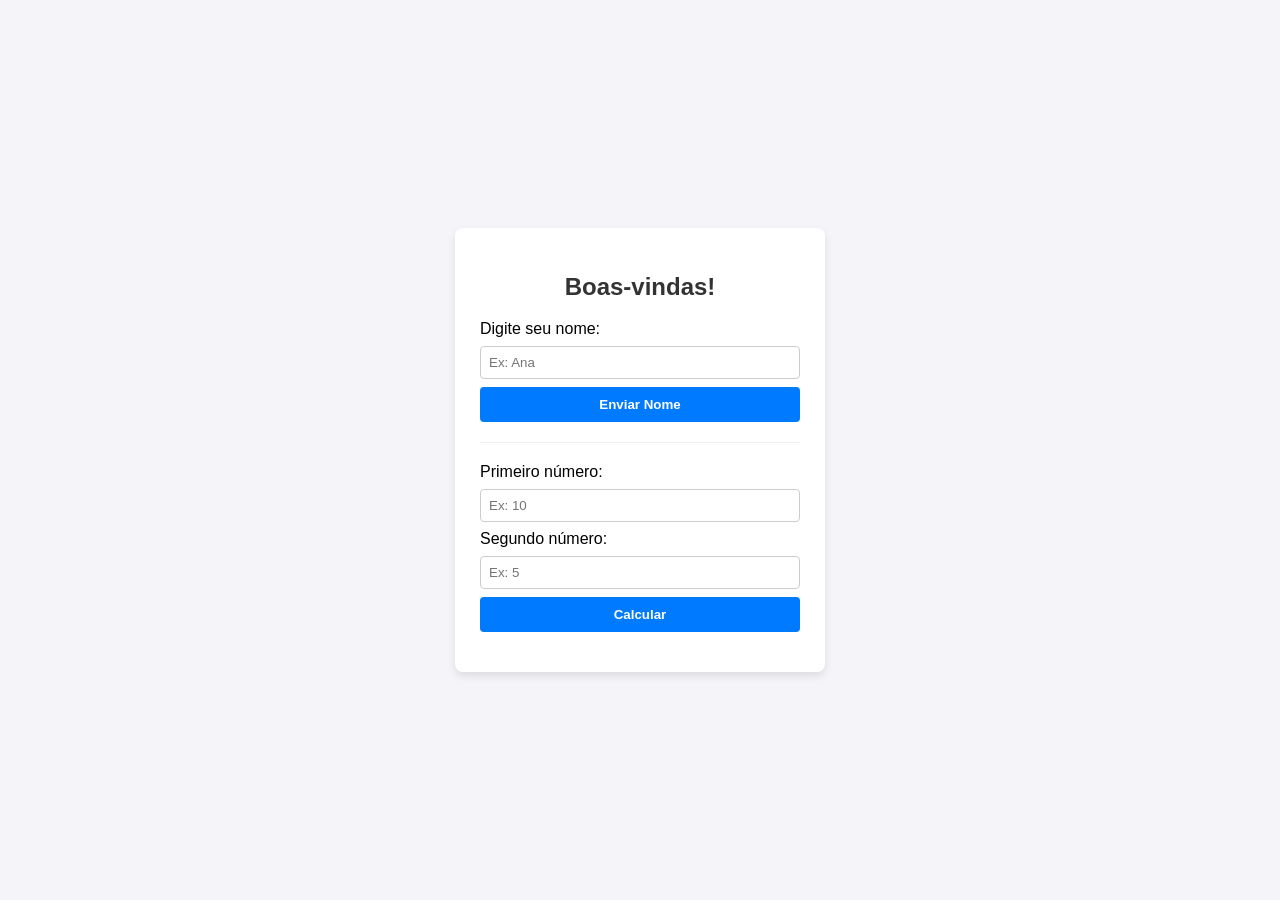
<file: javascript/04-variaveisecalculos/index.html>
<!DOCTYPE html>
<html lang="pt-br">
<head>
    <meta charset="UTF-8">
    <meta name="viewport" content="width=device-width, initial-scale=1.0">
    <title>Document</title>
    <link rel="stylesheet" href="./css/style.css"/>
</head>
<body>
    <div class="container">
        <h2>Boas-vindas!</h2>

        <!-- seção do nome -->
         <div class="form-group">
            <label for="nome">Digite seu nome:</label>
            <input type="text" id="nome" placeholder="Ex: Ana" />
            <button onclick="saudarCliente()">Enviar Nome</button>
         </div>
         <h3 id="mensagem-boas-vindas"></h3>

         <hr />

         <!-- Seção das operações -->
          <div class="form-group">
            <label for="num1">Primeiro número:</label>
            <input type="number" id="num1" placeholder="Ex: 10"/>

            <label for="num2">Segundo número:</label>
            <input type="number" id="num1" placeholder="Ex: 5"/>

            <button onclick="calcular()">Calcular</button>
          </div>

        <!-- Resultados -->
           <div id="resultados" class="resultados"></div>

    </div>
    <script src="./javascript/script.js"></script>
</body>
</html>
</file>
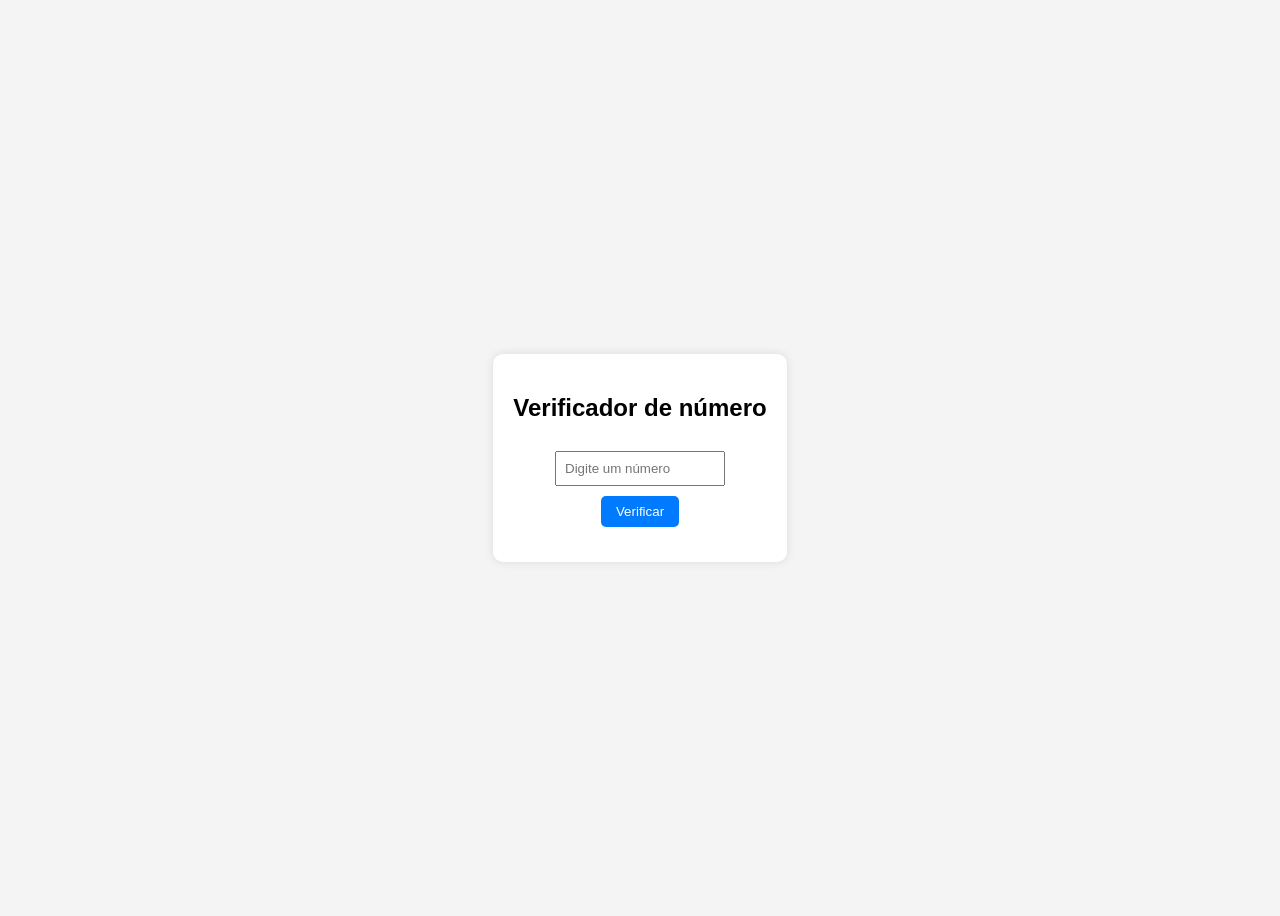
<file: javascript/08-condicionalcomfront/index.html>
<!DOCTYPE html>
<html lang="pt-br">
<head>
    <meta charset="UTF-8">
    <meta name="viewport" content="width=device-width, initial-scale=1.0">
    <title>Exemplo com If e Else</title>
    <link rel="stylesheet" href="./css/style.css" />
</head>
<body>
    <div class="container">
        <h2>Verificador de número</h2>
        <input type="number" id="numero" placeholder="Digite um número" />
        <br/>
        <button id="btnVerificar">Verificar</button>
        <div id="resultado"></div>
    </div>
    <script src="./javascript/script.js"></script>
</body>
</html>
</file>
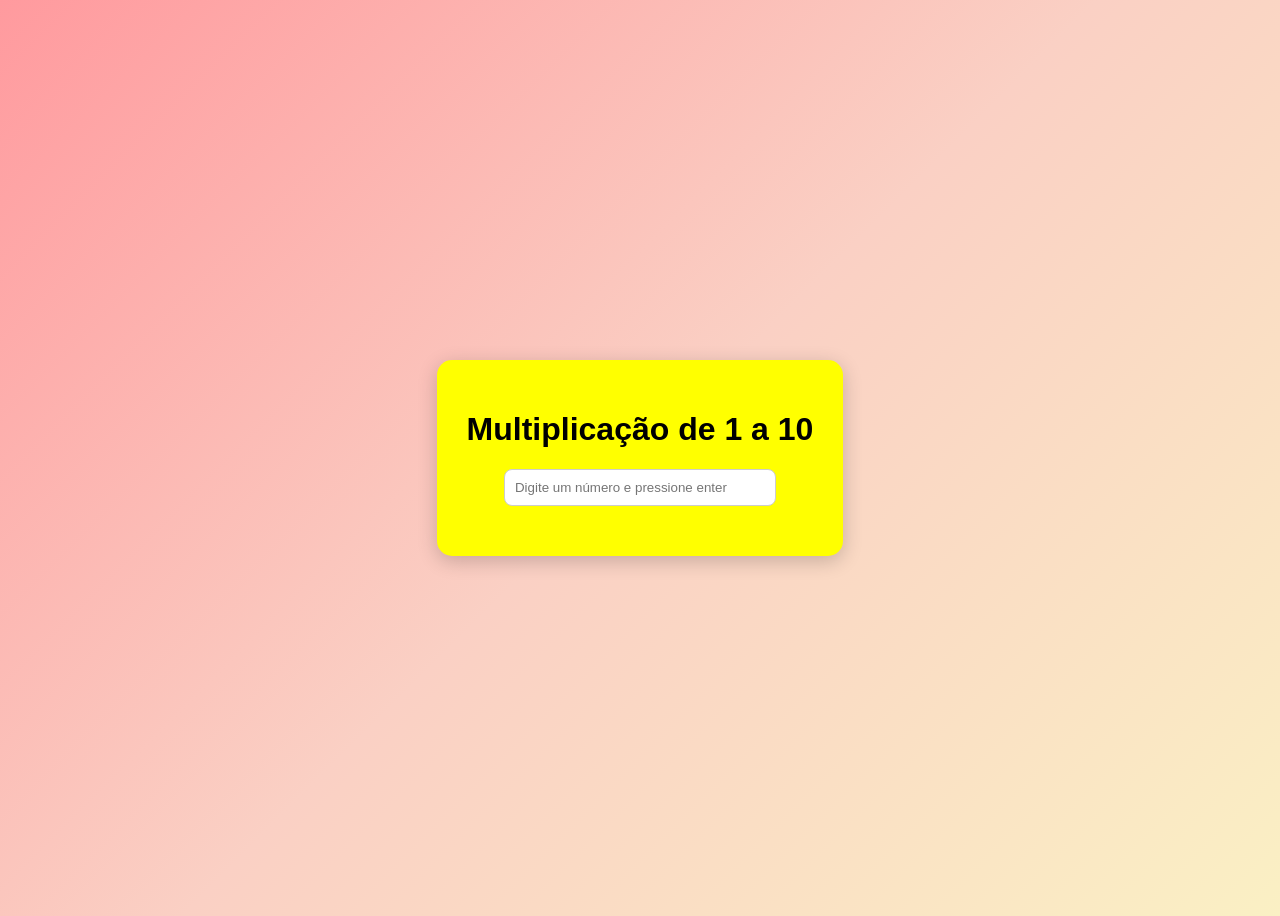
<file: javascript/11-loopcomfrontend/index.html>
<!DOCTYPE html>
<html lang="en">
<head>
    <meta charset="UTF-8">
    <meta name="viewport" content="width=device-width, initial-scale=1.0">
    <title>Tabuada</title>
    <link rel="stylesheet" href="./css/style.css" />
</head>
<body>
    <div class="container">
        <h1>Multiplicação de 1 a 10</h1>
        <input type="number" id="numero" placeholder="Digite um número e pressione enter" />

        <div id="resultado"></div>
    </div>
    <script src="./js/script.js"></script>
</body>
</html>
</file>
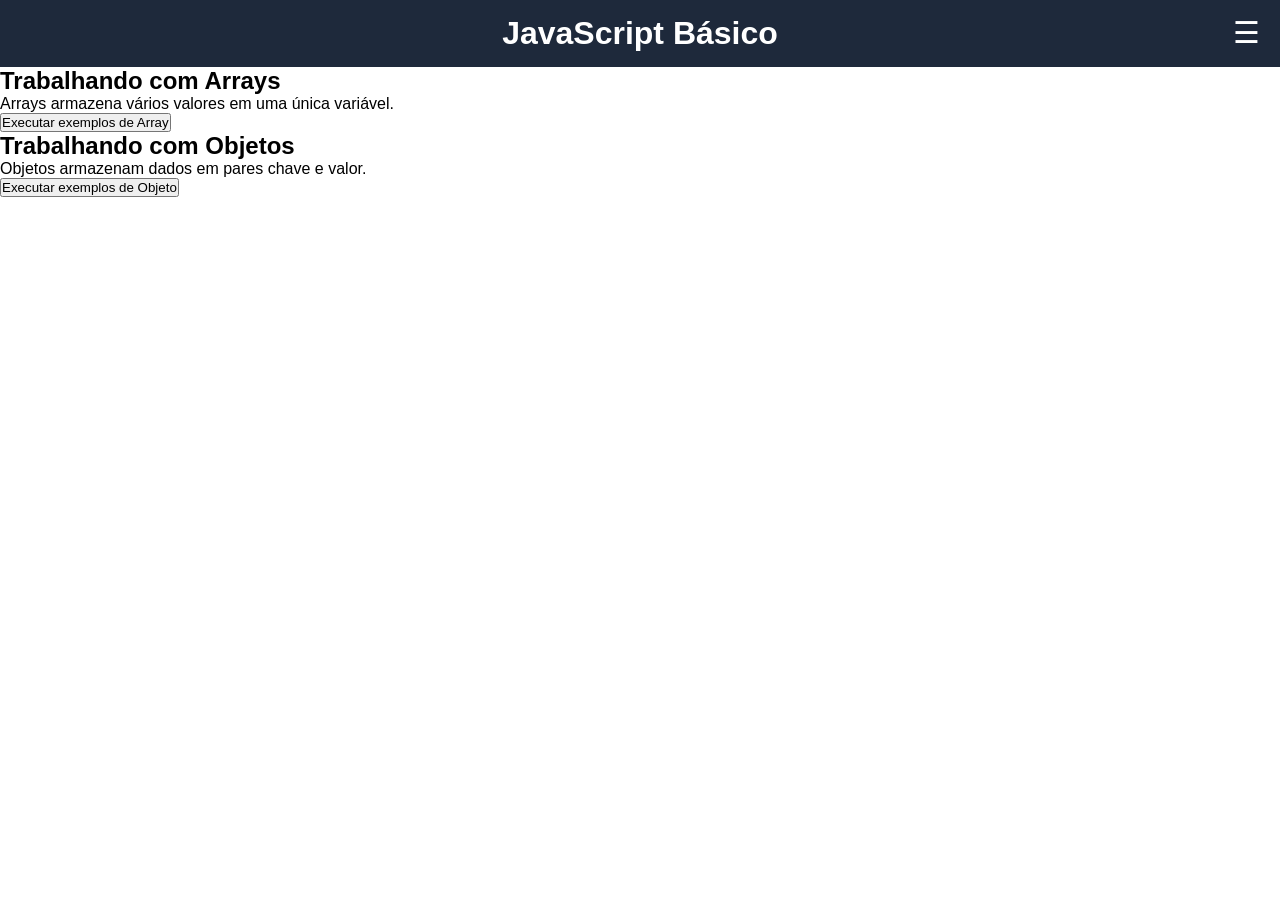
<file: javascript/14-arrayobjectcomfront/index.html>
<!DOCTYPE html>
<html lang="pt-br">
<head>
    <meta charset="UTF-8">
    <meta name="viewport" content="width=device-width, initial-scale=1.0">
    <title>Arrays e objetos em JavaScript</title>
    <link rel="stylesheet" href="./css/style.css" />
</head>
<body>
    <header>
        <h1>JavaScript Básico</h1>
        <button  id="menu-btn" class="hamburger">
            ☰
        </button>

        <nav id="menu">
            <a href="#" onclick="mostrarTela('array')">Array</a>
            <a href="#" onclick="mostrarTela('objeto')">Objeto</a>
        </nav>
    </header>

    <main>
        <!-- Tela array -->
        <section id="array" class="tela ativa">
            <h2>Trabalhando com Arrays</h2>

            <p>Arrays armazena vários valores em uma única variável.</p>

            <button onclick="executarArray()">
                Executar exemplos de Array
            </button>

            <div id="resultado-array" class="resultado"></div>
         </section>

         <!-- Tela objeto -->
         <section id="objeto" class="tela">
            <h2>Trabalhando com Objetos</h2>

            <p>Objetos armazenam dados em pares chave e valor.</p>

            <button onclick="executarObjeto()">
                Executar exemplos de Objeto
            </button>

            <div id="resultado-objeto" class="resultado"></div>
        </section>
    </main>
    <script src="./js/script.js"></script>
</body>
</html>
</file>
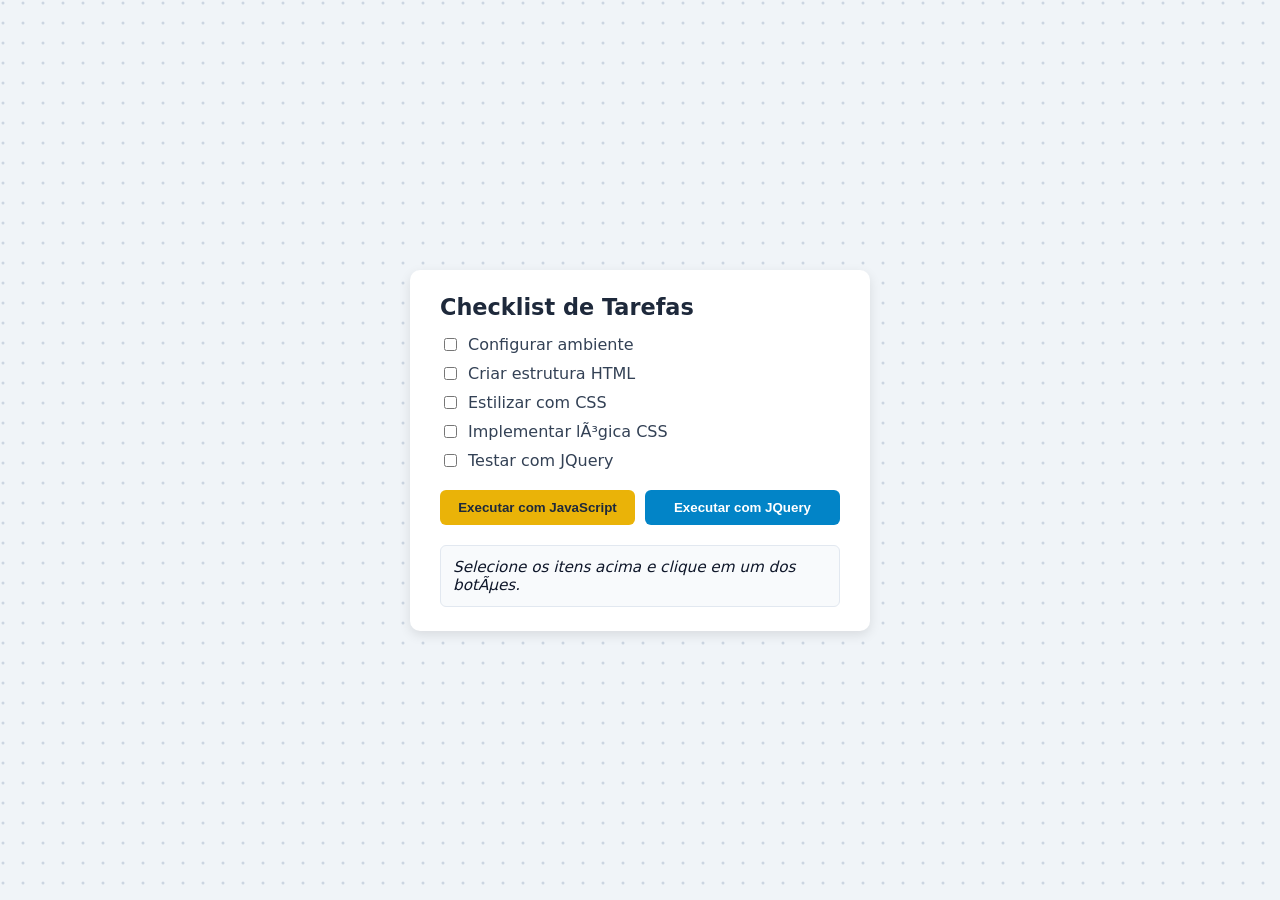
<file: javascript/15-jquery/index.html>
<!DOCTYPE html>
<html lang="en">
<head>
    <meta charset="pt-br">
    <meta name="viewport" content="width=device-width, initial-scale=1.0">
    <title>Checklist via JQuery</title>
    <link rel="stylesheet" href="./css/style.css">
</head>
<body>

    <main class="container">
        <h1>Checklist de Tarefas</h1>

        <div class="class checklist">
            <label><input type="checkbox" name="tarefa" value="Configurar ambiente">Configurar ambiente</label>
            <label><input type="checkbox" name="tarefa" value="Criar estrutura HTML">Criar estrutura HTML</label>
            <label><input type="checkbox" name="tarefa" value="Estilizar com CSS">Estilizar com CSS</label>
            <label><input type="checkbox" name="tarefa" value="Implementar lógica CSS">Implementar lógica CSS</label>
            <label><input type="checkbox" name="tarefa" value="Testar com JQuery">Testar com JQuery</label>
        </div>

        <div class="botoes">
            <button type="button" id="btn-js">Executar com JavaScript</button>
            <button type="button" id="btn-jq">Executar com JQuery</button>
        </div>

        <div id="resultado" class="resultado">
            <em>Selecione os itens acima e clique em um dos botões.</em>  <!-- <em> abreviação de emphasis - Ênfase -->
        </div>
    </main>

    <!-- Bibilioteca JQuery via CDM -->
     <script src="https://code.jquery.com/jquery-3.7.1.min.js"></script>
    
    <!-- arquivo externo JS / Jquery -->
     <script src="./js/script.js"></script>
</body>
</html>
</file>
<file: javascript/04-variaveisecalculos/css/style.css>
body{
    font-family: Arial, sans-serif;
    background-color: #f4f4f9;
    display: flex;
    justify-content: center;
    align-items: center;
    min-height: 100vh;
    margin: 0;
}

.container{
    background-color: #ffffff;
    padding: 25px;
    border-radius: 8px;
    box-shadow: 0 4px 8px rgba(0,0,0,0.1);
    width: 320px;
}

h2, h3 {
    color: #333;
    text-align: center;
}

.form-group{
    display: flex;
    flex-direction: column;
    gap: 8px;
    margin-bottom: 15px;
}

input{
    padding: 8px;
    border: 1px solid #ccc;
    border-radius: 4px;
}

button{
    padding: 10px;
    background-color: #007bff;
    color: white;
    border: none;
    border-radius: 4px;
    cursor: pointer;
    font-weight: bold;
}

button:hover{
    background-color: #0056b3;
}

hr{
    margin: 20px 0;
    border: 0;
    border-top: 1px solid #eee;
}

.resultados p {
    background-color: #e9ecef;
    padding: 8px;
    border-radius: 4px;
    margin: 5px 0;
}
</file>
<file: javascript/08-condicionalcomfront/css/style.css>
body{
    font-family: arial, sans-serif;
    background-color: #f4f4f4;
    display: flex;
    justify-content: center;
    align-items: center;
    height: 100vh;
}

.container{
    background-color: white;
    padding: 20px;
    border-radius: 10px;
    box-shadow: 0 0 10px rgba(0,0,0,0.1);
    text-align: center;
}

input{
    padding: 8px;
    width: 150px;
    margin: 10px 0;
}

button{
    padding: 8px 15px;
    border: none;
    background-color: #007bff;
    color: white;
    border-radius: 5px;
    cursor: pointer;
}

button:hover{
    background-color: #0056b3;
}

#resultado{
    margin-top: 15px;
    font-weight: bold;
}
</file>
<file: javascript/11-loopcomfrontend/css/style.css>
body {
    font-family: arial, sans-serif;

    /* degradê */
    background: linear-gradient(
        135deg,
        #ff9a9e 0%,
        #fad0c4 50%,
        #faf0c4 100%
    );

    display: flex;
    justify-content: center;
    align-items: center;
    min-height: 100vh;
}

.container {
    background-color: yellow;
    padding: 30px;
    border-radius: 15px;
    box-shadow: 0 5px 20px rgba(0, 0, 0, 0.2);
    text-align: center;
}

input{
    padding: 10px;
    width: 250px;
    border-radius: 8px;
    border: 1px solid #ccc;
}

#resultado {
    margin-top: 20px;
    font-size: 22px;
    font-weight: bold;
}
</file>
<file: javascript/14-arrayobjectcomfront/css/style.css>
*{
    margin: 0;
    padding: 0;
    box-sizing: border-box;
    font-family: Arial, Helvetica, sans-serif;
}

body{
    background-image: url('https://images.unsplash.com/photo-1516321318423-f06f85e504b3?auto=format&fit=crop&w=1920&q=80');
    background-size: cover;
    background-position: center;
    background-repeat: no-repeat;
    background-attachment: fixed;
}

header{
    background-color: #1e293b;
    color: white;
    padding: 15px;
    position: relative;
}

header h1{
    text-align: center;
}

.hamburger{
    position: absolute;
    top: 15px;
    right: 20px;
    border: none;
    background: none;
    color: white;
    font-size: 30px;
    cursor: pointer;
}

nav{
    display: none;
    margin-top: 15px;
    flex-direction: column;
}

nav a{
    color: white;
    text-decoration: none;
    padding: 10px;
    border-top: 1px solid rgba(255, 255, 255, 0.2);
}

nav a:hover{
    background: #334155;
}

.menu-aberto{
    display: flex;
}
</file>
<file: javascript/15-jquery/css/style.css>
body {
    margin: 0;
    font-family: system-ui, -apple-system, sans-serif;
    background-color: #f0f4f8;
    background-image: url("data:image/svg+xml,%3Csvg width='20' height='20' xmlns='http://www.w3.org/2000/svg'%3E%3Ccircle cx='3' cy='3' r='1.5' fill='%23cbd5e1'/%3E%3C/svg%3E");
    background-repeat: repeat;
    display: flex;
    justify-content: center;
    align-items: center;
    min-height: 100vh;
}

.container {
    background-color: #ffffff;
    padding: 24px 30px;
    border-radius: 10px;
    box-shadow: 0 4px 12px rgba(0, 0, 0, 0.1);
    width: 100%;
    max-width: 400px;
}

h1 {
    margin-top: 0;
    font-size: 1.4rem;
    color: #1e293b;
}

.checklist {
    display: flex;
    flex-direction: column;
    gap: 10px;
    margin-bottom: 20px;
}

.checklist label {
    cursor: pointer;
    color: #334155;
    display: flex;
    align-items: center;
    gap: 8px;
}

.botoes{
    display: flex;
    gap: 10px;
    margin-bottom: 20px;
}

button{
    flex: 1;
    padding: 10px;
    border: none;
    border-radius: 6px;
    color: #fff;
    font-weight: 600;
    cursor: pointer;
    transition: opacity 0.2s;
}

button:hover {
    opacity: 0.9;
}

#btn-js {
    background-color: #eab308;
    color: #1e293b;
}

#btn-jq{
    background-color: #0284c7;
}

.resultado{
    padding: 12px;
    background-color: #f8fafc;
    border: 1px solid #e2e8f0;
    border-radius: 6px;
    color: #0f172a;
    font-size: 0.95rem;
}
</file>
